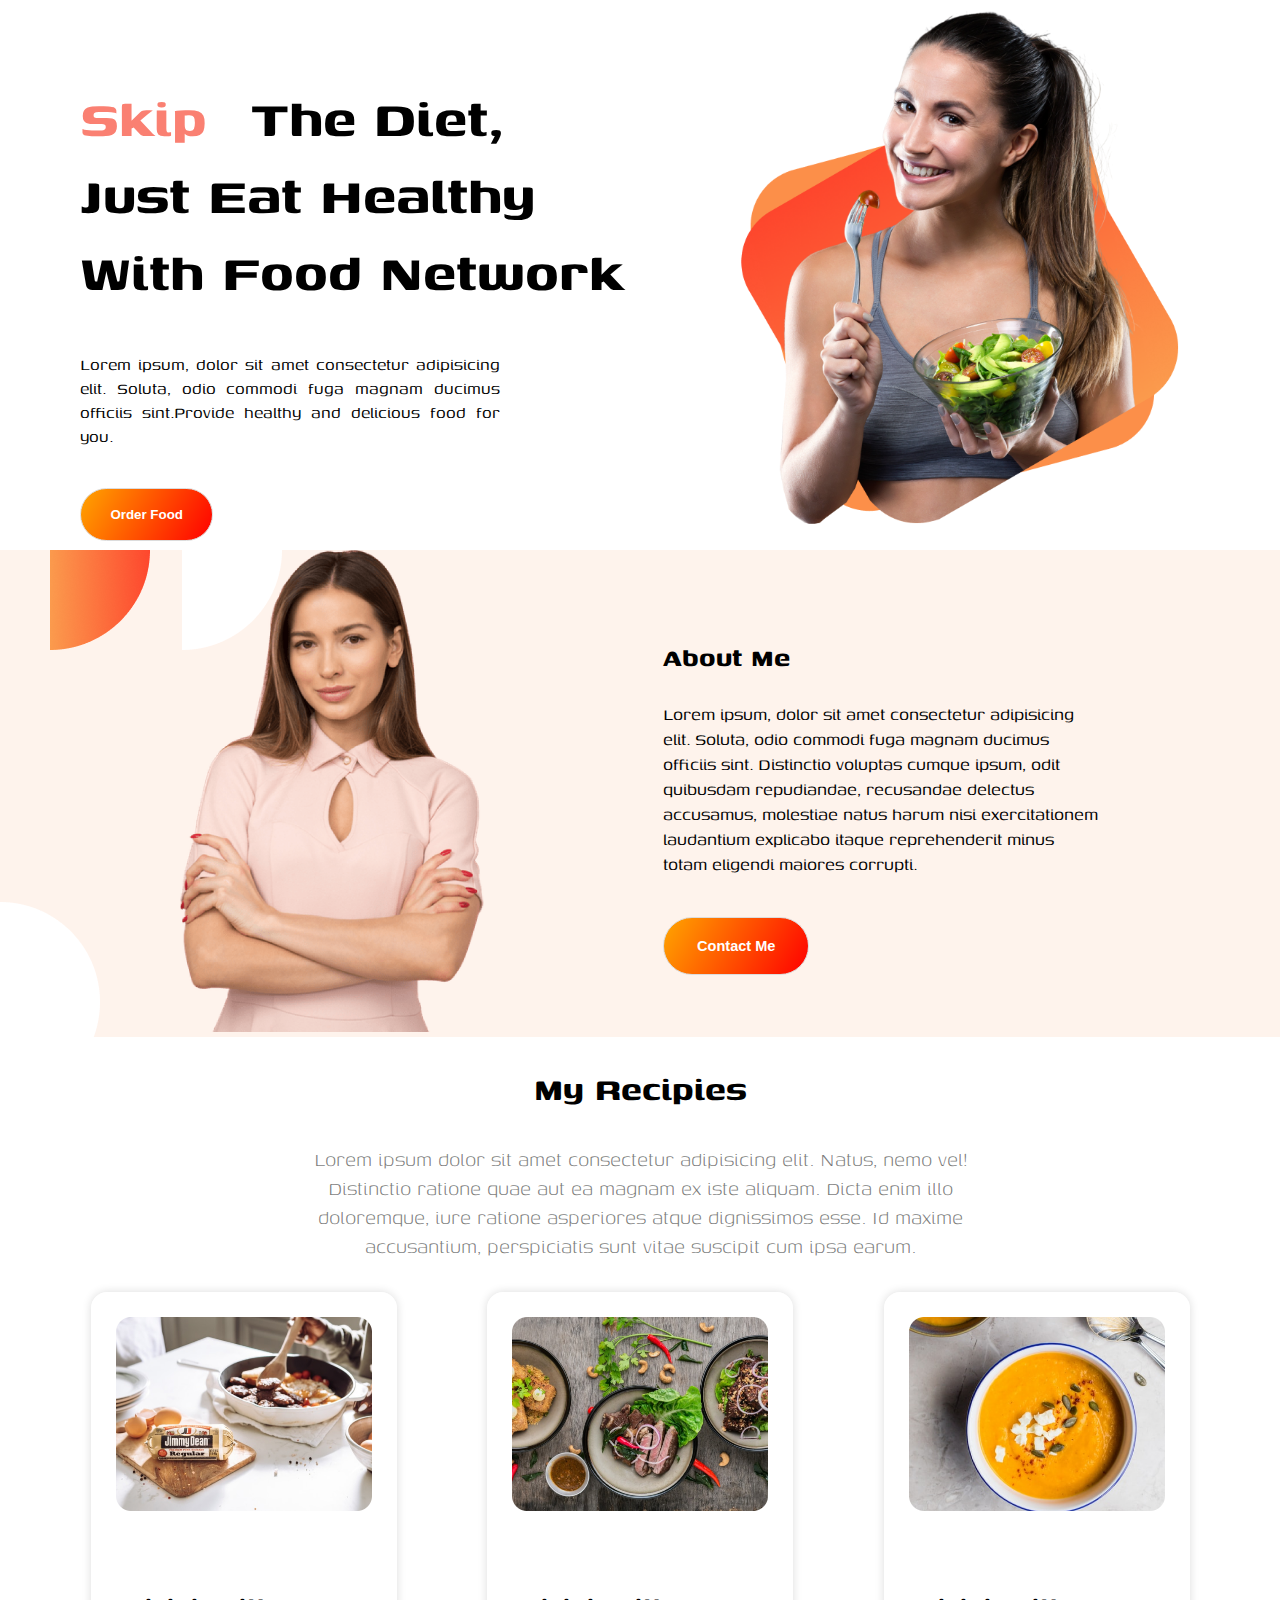
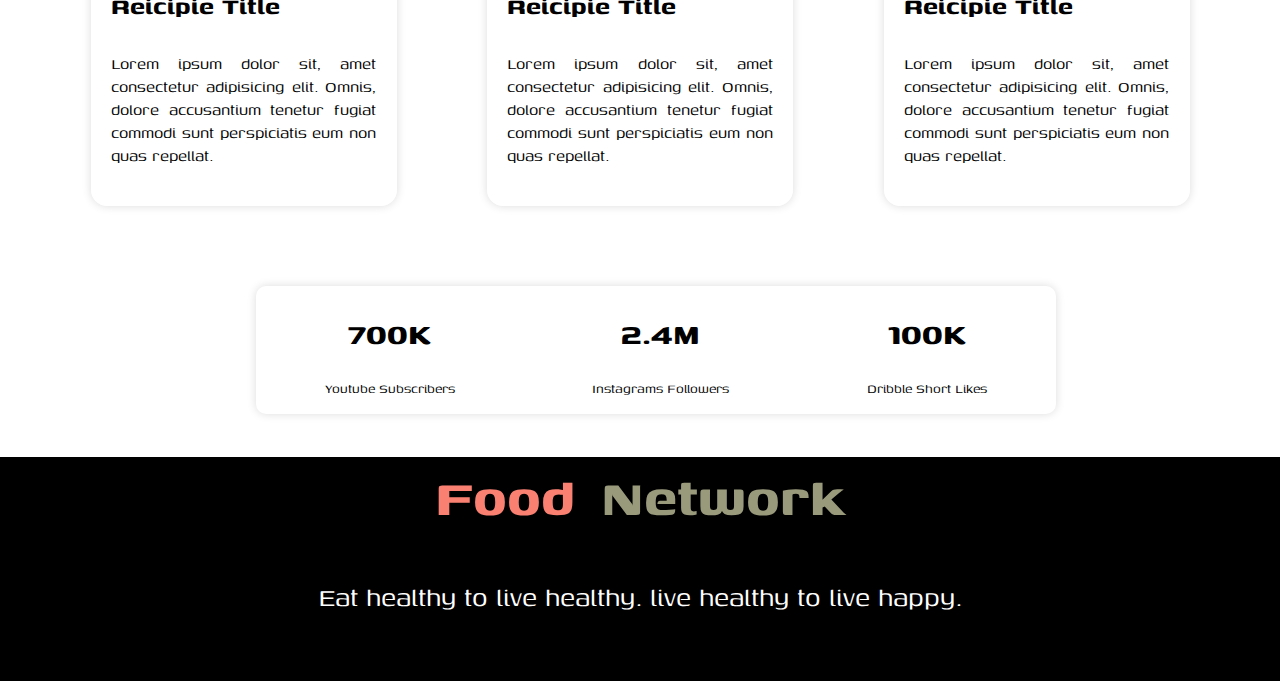
<file: index.html>
<!DOCTYPE html>
<html lang="en">

<head>
    <meta charset="UTF-8">
    <meta http-equiv="X-UA-Compatible" content="IE=edge">
    <meta name="viewport" content="width=device-width, initial-scale=1.0">
    <title>Food Network</title>

    <!-- css link -->
    <link rel="stylesheet" href="style.css">


    <!-- favicon link -->
    <link rel="shortcut icon"
        href="kisspng-healthy-diet-food-eating-nutrition-woman-diet-5b20e260c13c04.3441013515288817607915-removebg-preview.png"
        type="image/x-icon">


    <!-- google font link -->
    <link rel="preconnect" href="https://fonts.googleapis.com">
    <link rel="preconnect" href="https://fonts.gstatic.com" crossorigin>
    <link href="https://fonts.googleapis.com/css2?family=Comfortaa&family=Genos&display=swap" rel="stylesheet">

</head>

<body>


    <section>
        <div class="container-1">
            <div class="container1-text">
                <h1><span class="color1">Skip</span> The Diet,<br>
                Just Eat Healthy <br> 
                With Food Network</h1>
                <p>Lorem ipsum, dolor sit amet consectetur adipisicing elit. Soluta, odio commodi fuga magnam ducimus officiis sint.Provide healthy and delicious food for you.</p>
                <button>Order Food</button>
            </div>
            <div class="container1-img">
                <img src="fem1.png" alt="">
            </div>
        </div>
    </section>


    <section>
        <div class="container-2">
            <div class="container2-img">
                <img src="Person Image.png" alt="">
            </div>
            <div class="container2-text">
                <h2>About Me</h2>
                <p>Lorem ipsum, dolor sit amet consectetur adipisicing elit. Soluta, odio commodi fuga magnam ducimus officiis sint. Distinctio voluptas cumque ipsum, odit quibusdam repudiandae, recusandae delectus accusamus, molestiae natus harum nisi exercitationem laudantium explicabo itaque reprehenderit minus totam eligendi maiores corrupti.</p>
                <button>Contact Me</button>
            </div>
        </div>
        
    </section>


    <section class="container-3">
        
        <div class="recipie">
            <h1>My Recipies</h1>
            <h4>Lorem ipsum dolor sit amet consectetur adipisicing elit. Natus, nemo vel! Distinctio ratione quae aut ea
                magnam ex iste aliquam. Dicta enim illo doloremque, iure ratione asperiores atque dignissimos esse. Id
                maxime accusantium, perspiciatis sunt vitae suscipit cum ipsa earum.</h4>
        </div>

        <div class="box-style">

            <div class="box1">
                <div class="box1-img">
                    <img src="Project Cover.jpg" alt="">
                </div>
                <div class="box1-text">
                    <h3>Reicipie Title</h3>
                    <p>Lorem ipsum dolor sit, amet consectetur adipisicing elit. Omnis, dolore accusantium tenetur
                        fugiat commodi sunt perspiciatis eum non quas repellat.</p>
                </div>
            </div>

            <div class="box1">
                <div class="box1-img">
                    <img src="Project Cover1.jpg" alt="">
                </div>
                <div class="box1-text">
                    <h3>Reicipie Title</h3>
                    <p>Lorem ipsum dolor sit, amet consectetur adipisicing elit. Omnis, dolore accusantium tenetur
                        fugiat commodi sunt perspiciatis eum non quas repellat.</p>
                </div>
            </div>

            <div class="box1">
                <div class="box1-img">
                    <img src="Project Cover.png" alt="">
                </div>
                <div class="box1-text">
                    <h3>Reicipie Title</h3>
                    <p>Lorem ipsum dolor sit, amet consectetur adipisicing elit. Omnis, dolore accusantium tenetur
                        fugiat commodi sunt perspiciatis eum non quas repellat.</p>
                </div>
            </div>
        </div>

        <div class="public-opinion">
            <div class="opinions">
                <h1>700K</h1>
                <p>Youtube Subscribers</p>
            </div>
            <div class="opinions">
                <h1>2.4M</h1>
                <p>Instagrams Followers</p>
            </div>
            <div class="opinions">
                <h1>100K</h1>
                <p>Dribble Short Likes</p>
            </div>
        </div>
    </section>


    <footer class="footer">
        <h1><span class="color1">Food</span><span class="color2">Network</span> </h1>
        <p>Eat healthy to live healthy. live healthy to live happy.</p>
    </footer>
</body>

</html>
</file>
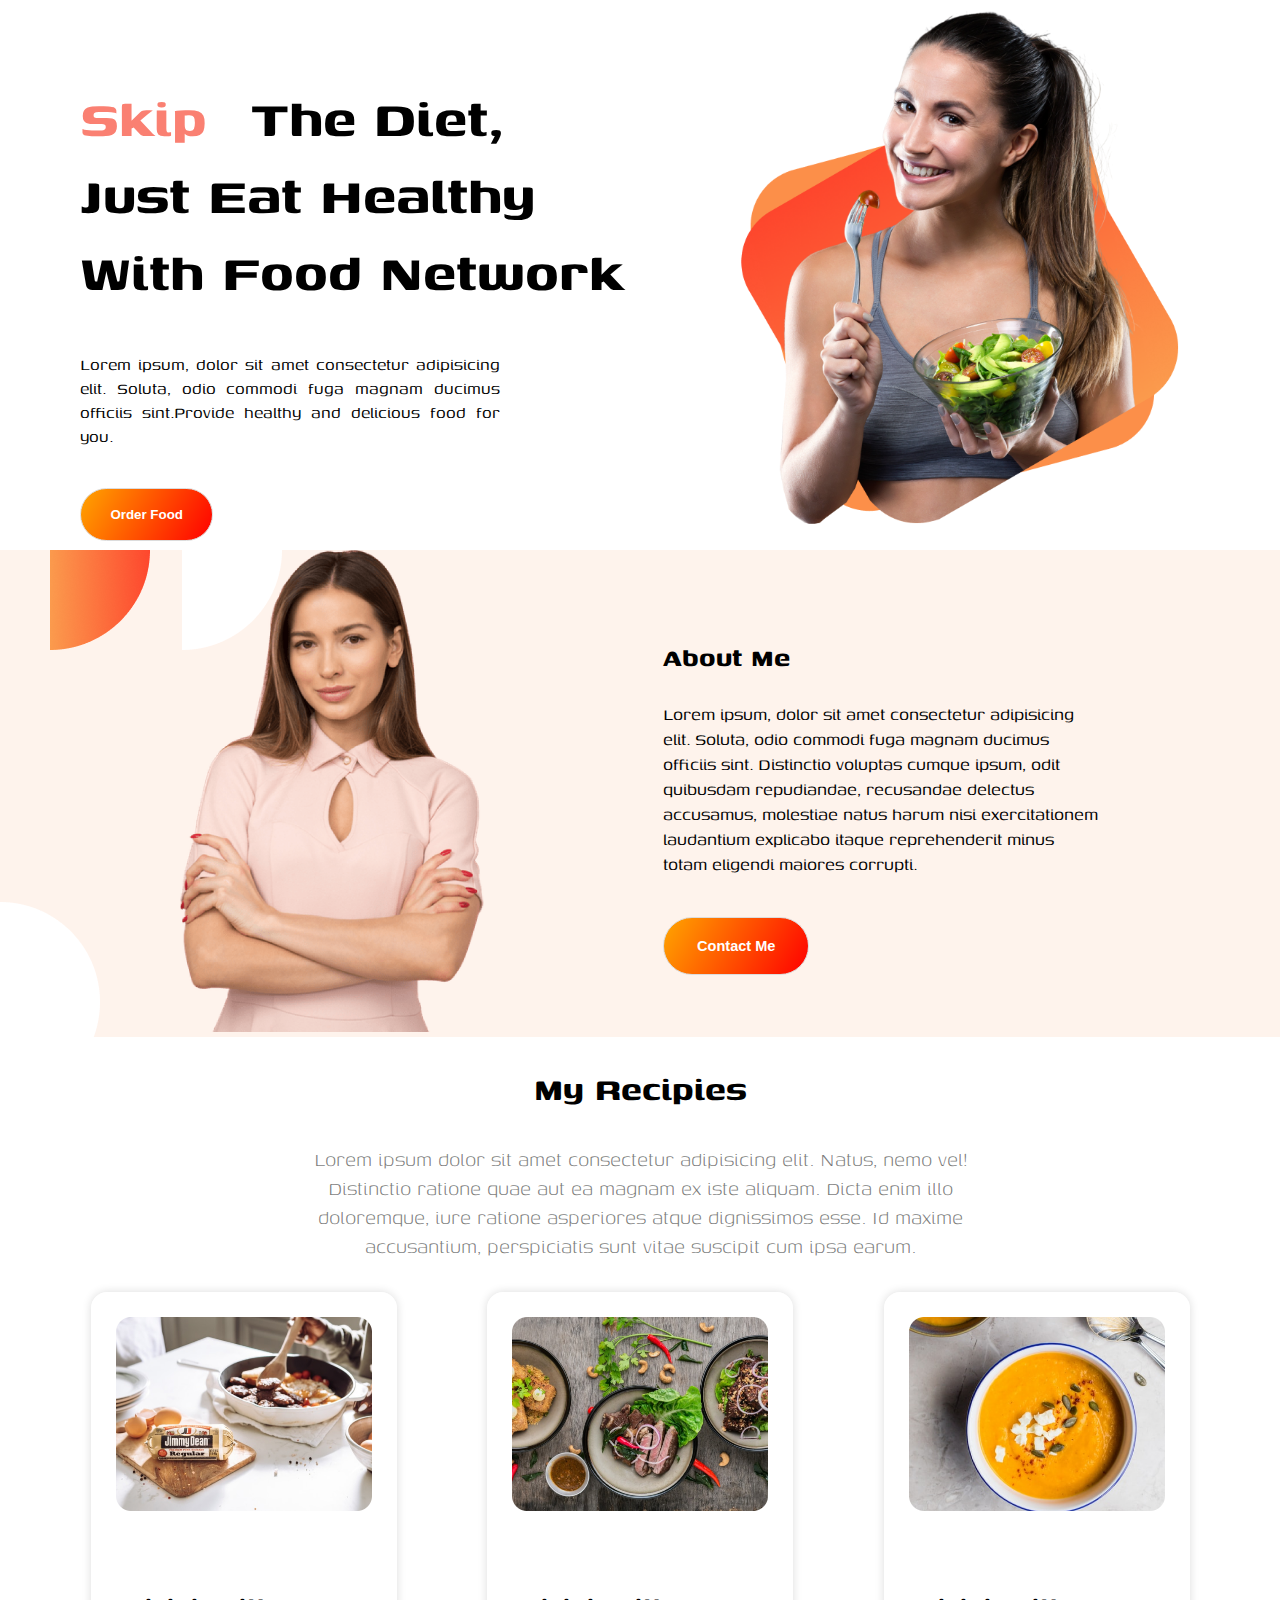
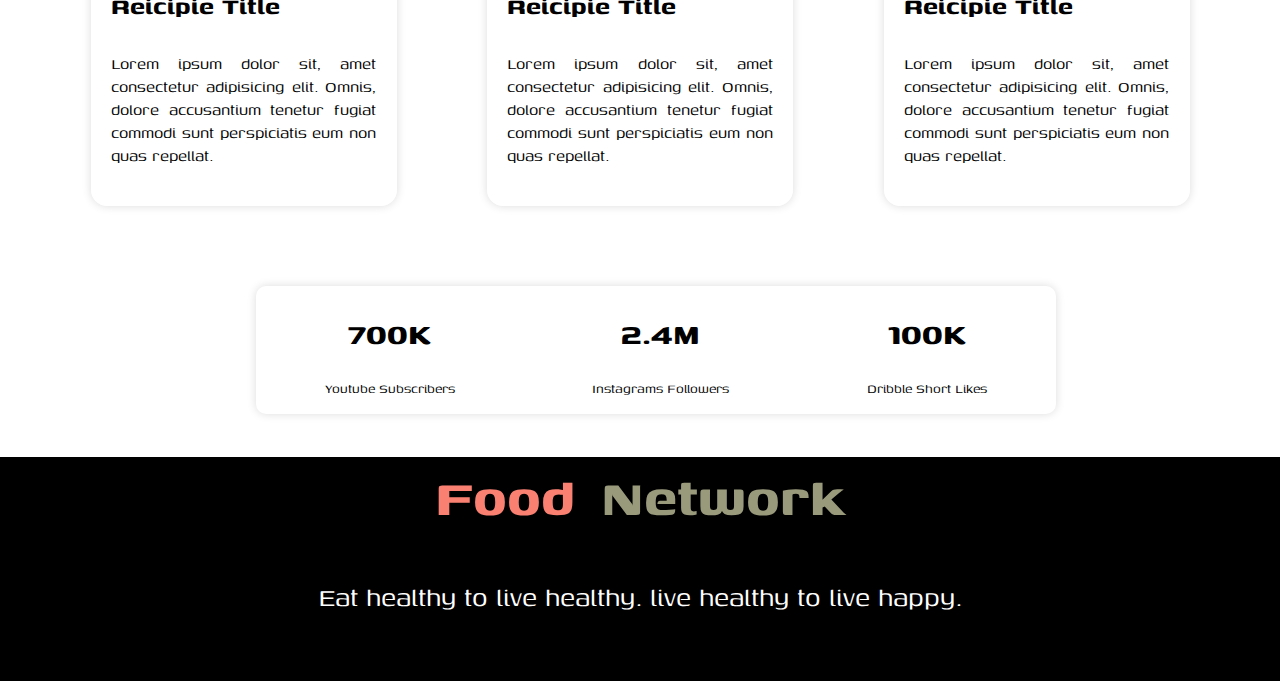
<file: html/index.html>
<!DOCTYPE html>
<html lang="en">

<head>
    <meta charset="UTF-8">
    <meta http-equiv="X-UA-Compatible" content="IE=edge">
    <meta name="viewport" content="width=device-width, initial-scale=1.0">
    <title>Food Network</title>

    <!-- css link -->
    <link rel="stylesheet" href="/css/style.css">


    <!-- favicon link -->
    <link rel="shortcut icon"
        href="/images/female/kisspng-healthy-diet-food-eating-nutrition-woman-diet-5b20e260c13c04.3441013515288817607915-removebg-preview.png"
        type="image/x-icon">


    <!-- google font link -->
    <link rel="preconnect" href="https://fonts.googleapis.com">
    <link rel="preconnect" href="https://fonts.gstatic.com" crossorigin>
    <link href="https://fonts.googleapis.com/css2?family=Comfortaa&family=Genos&display=swap" rel="stylesheet">

</head>

<body>


    <section>
        <div class="container-1">
            <div class="container1-text">
                <h1><span class="color1">Skip</span> The Diet,<br>
                Just Eat Healthy <br> 
                With Food Network</h1>
                <p>Lorem ipsum, dolor sit amet consectetur adipisicing elit. Soluta, odio commodi fuga magnam ducimus officiis sint.Provide healthy and delicious food for you.</p>
                <button>Order Food</button>
            </div>
            <div class="container1-img">
                <img src="/images/female/fem1.png" alt="">
            </div>
        </div>
    </section>


    <section>
        <div class="container-2">
            <div class="container2-img">
                <img src="/images/female/Person Image.png" alt="">
            </div>
            <div class="container2-text">
                <h2>About Me</h2>
                <p>Lorem ipsum, dolor sit amet consectetur adipisicing elit. Soluta, odio commodi fuga magnam ducimus officiis sint. Distinctio voluptas cumque ipsum, odit quibusdam repudiandae, recusandae delectus accusamus, molestiae natus harum nisi exercitationem laudantium explicabo itaque reprehenderit minus totam eligendi maiores corrupti.</p>
                <button>Contact Me</button>
            </div>
        </div>
        
    </section>


    <section class="container-3">
        
        <div class="recipie">
            <h1>My Recipies</h1>
            <h4>Lorem ipsum dolor sit amet consectetur adipisicing elit. Natus, nemo vel! Distinctio ratione quae aut ea
                magnam ex iste aliquam. Dicta enim illo doloremque, iure ratione asperiores atque dignissimos esse. Id
                maxime accusantium, perspiciatis sunt vitae suscipit cum ipsa earum.</h4>
        </div>

        <div class="box-style">

            <div class="box1">
                <div class="box1-img">
                    <img src="/images/food/Project Cover.jpg" alt="">
                </div>
                <div class="box1-text">
                    <h3>Reicipie Title</h3>
                    <p>Lorem ipsum dolor sit, amet consectetur adipisicing elit. Omnis, dolore accusantium tenetur
                        fugiat commodi sunt perspiciatis eum non quas repellat.</p>
                </div>
            </div>

            <div class="box1">
                <div class="box1-img">
                    <img src="/images/food/Project Cover1.jpg" alt="">
                </div>
                <div class="box1-text">
                    <h3>Reicipie Title</h3>
                    <p>Lorem ipsum dolor sit, amet consectetur adipisicing elit. Omnis, dolore accusantium tenetur
                        fugiat commodi sunt perspiciatis eum non quas repellat.</p>
                </div>
            </div>

            <div class="box1">
                <div class="box1-img">
                    <img src="/images/food/Project Cover.png" alt="">
                </div>
                <div class="box1-text">
                    <h3>Reicipie Title</h3>
                    <p>Lorem ipsum dolor sit, amet consectetur adipisicing elit. Omnis, dolore accusantium tenetur
                        fugiat commodi sunt perspiciatis eum non quas repellat.</p>
                </div>
            </div>
        </div>

        <div class="public-opinion">
            <div class="opinions">
                <h1>700K</h1>
                <p>Youtube Subscribers</p>
            </div>
            <div class="opinions">
                <h1>2.4M</h1>
                <p>Instagrams Followers</p>
            </div>
            <div class="opinions">
                <h1>100K</h1>
                <p>Dribble Short Likes</p>
            </div>
        </div>
    </section>


    <footer class="footer">
        <h1><span class="color1">Food</span><span class="color2">Network</span> </h1>
        <p>Eat healthy to live healthy. live healthy to live happy.</p>
    </footer>
</body>

</html>
</file>
<file: style.css>
body{
    margin: 0;
    font-family: 'Comfortaa', cursive;
    font-family: 'Genos', sans-serif; 
}
/* **********************section1 style************************* */

.container-1{
    display:flex;
    justify-content:center;
    align-items: center;
}
.container1-img img{
    width: 30em;
}
.container1-text{
    width: 20em;
    height: 15em;
    font-size:2em;
}
.container1-text p{
    font-size:20px;
    text-align: justify;
    width: 21em;
}
.container1-text button{
    width: 10em;
    height: 4em;
    margin-top: 20px;
    border: 1px solid gainsboro;
    border-radius: 3em;
    background:linear-gradient(120deg,orange,red);
    color: white;
    font-weight: 900;
}
/* **********************section2 style************************* */
.container-2{
    display: flex;
    justify-content:space-evenly;
    align-items: center;
    background-image: url(7.png);
    background-repeat: no-repeat;
}
.container2-img img{
    width: 19em;
}
.container2-text{
    width: 21em;
    font-size:1.3em;
}
.container2-text button{
    width: 10em;
    height: 4em;
    margin-top: 20px;
    border: 1px solid gainsboro;
    border-radius: 3em;
    background:linear-gradient(120deg,orange,red);
    color: white;
    font-weight: 800;
    font-size: 0.7em;
}
/* **********************section 3 style************************* */

.container3{
    display: block;
}
.recipie{
    text-align: center;
    width: 30em;
    margin: 0 auto;
    font-size: x-large;
}
.recipie h1{
    font-size:40px;
}
.recipie h4{
    font-weight: 300;
    text-align:center;
    color: rgba(0, 0, 0, 0.529);
}
.box-style{
    display: flex;
    justify-content:space-evenly;
}
.box1{
    width: 19em;
    text-align: justify;
    border: 1px solid white;
    border-radius: 1em;
    box-shadow: 0px 0px 10px 0px gainsboro;
}
.box1-img img{
    margin: 1.5em;
   width: 16em; 
}
.box1-text{
    padding: 1em;
    font-size: 1.2em;
}
.box1-text h3{
    font-size: 1.5em;
    font-weight: bold;
}
.public-opinion{
    margin-top: 5em;
    margin-left: 20%;
    width: 50rem;
    display: flex;
    justify-content:space-around;
    box-shadow: 0px 0px 10px 0px gainsboro;
    border-radius: 10px;
}
.opinions h1{
    font-size:2.3em;
    text-align: center;
}
/* *************footer style ************** */

.footer{
    font-size: 2em;
    background-color: black;
    color: white;
    text-align: center;
    height: 7em;
}
.color1{
    color: salmon;
    margin-right: 0.4em;
}
.color2{
    color: rgb(153, 153, 124);
}
</file>
<file: css/style.css>
body{
    margin: 0;
    font-family: 'Comfortaa', cursive;
    font-family: 'Genos', sans-serif; 
}
/* **********************section1 style************************* */

.container-1{
    display:flex;
    justify-content:center;
    align-items: center;
}
.container1-img img{
    width: 30em;
}
.container1-text{
    width: 20em;
    height: 15em;
    font-size:2em;
}
.container1-text p{
    font-size:20px;
    text-align: justify;
    width: 21em;
}
.container1-text button{
    width: 10em;
    height: 4em;
    margin-top: 20px;
    border: 1px solid gainsboro;
    border-radius: 3em;
    background:linear-gradient(120deg,orange,red);
    color: white;
    font-weight: 900;
}
/* **********************section2 style************************* */
.container-2{
    display: flex;
    justify-content:space-evenly;
    align-items: center;
    background-image: url(/images/shapes//7.png);
    background-repeat: no-repeat;
}
.container2-img img{
    width: 19em;
}
.container2-text{
    width: 21em;
    font-size:1.3em;
}
.container2-text button{
    width: 10em;
    height: 4em;
    margin-top: 20px;
    border: 1px solid gainsboro;
    border-radius: 3em;
    background:linear-gradient(120deg,orange,red);
    color: white;
    font-weight: 800;
    font-size: 0.7em;
}
/* **********************section 3 style************************* */

.container3{
    display: block;
}
.recipie{
    text-align: center;
    width: 30em;
    margin: 0 auto;
    font-size: x-large;
}
.recipie h1{
    font-size:40px;
}
.recipie h4{
    font-weight: 300;
    text-align:center;
    color: rgba(0, 0, 0, 0.529);
}
.box-style{
    display: flex;
    justify-content:space-evenly;
}
.box1{
    width: 19em;
    text-align: justify;
    border: 1px solid white;
    border-radius: 1em;
    box-shadow: 0px 0px 10px 0px gainsboro;
}
.box1-img img{
    margin: 1.5em;
   width: 16em; 
}
.box1-text{
    padding: 1em;
    font-size: 1.2em;
}
.box1-text h3{
    font-size: 1.5em;
    font-weight: bold;
}
.public-opinion{
    margin-top: 5em;
    margin-left: 20%;
    width: 50rem;
    display: flex;
    justify-content:space-around;
    box-shadow: 0px 0px 10px 0px gainsboro;
    border-radius: 10px;
}
.opinions h1{
    font-size:2.3em;
    text-align: center;
}
/* *************footer style ************** */

.footer{
    font-size: 2em;
    background-color: black;
    color: white;
    text-align: center;
    height: 7em;
}
.color1{
    color: salmon;
    margin-right: 0.4em;
}
.color2{
    color: rgb(153, 153, 124);
}
</file>
